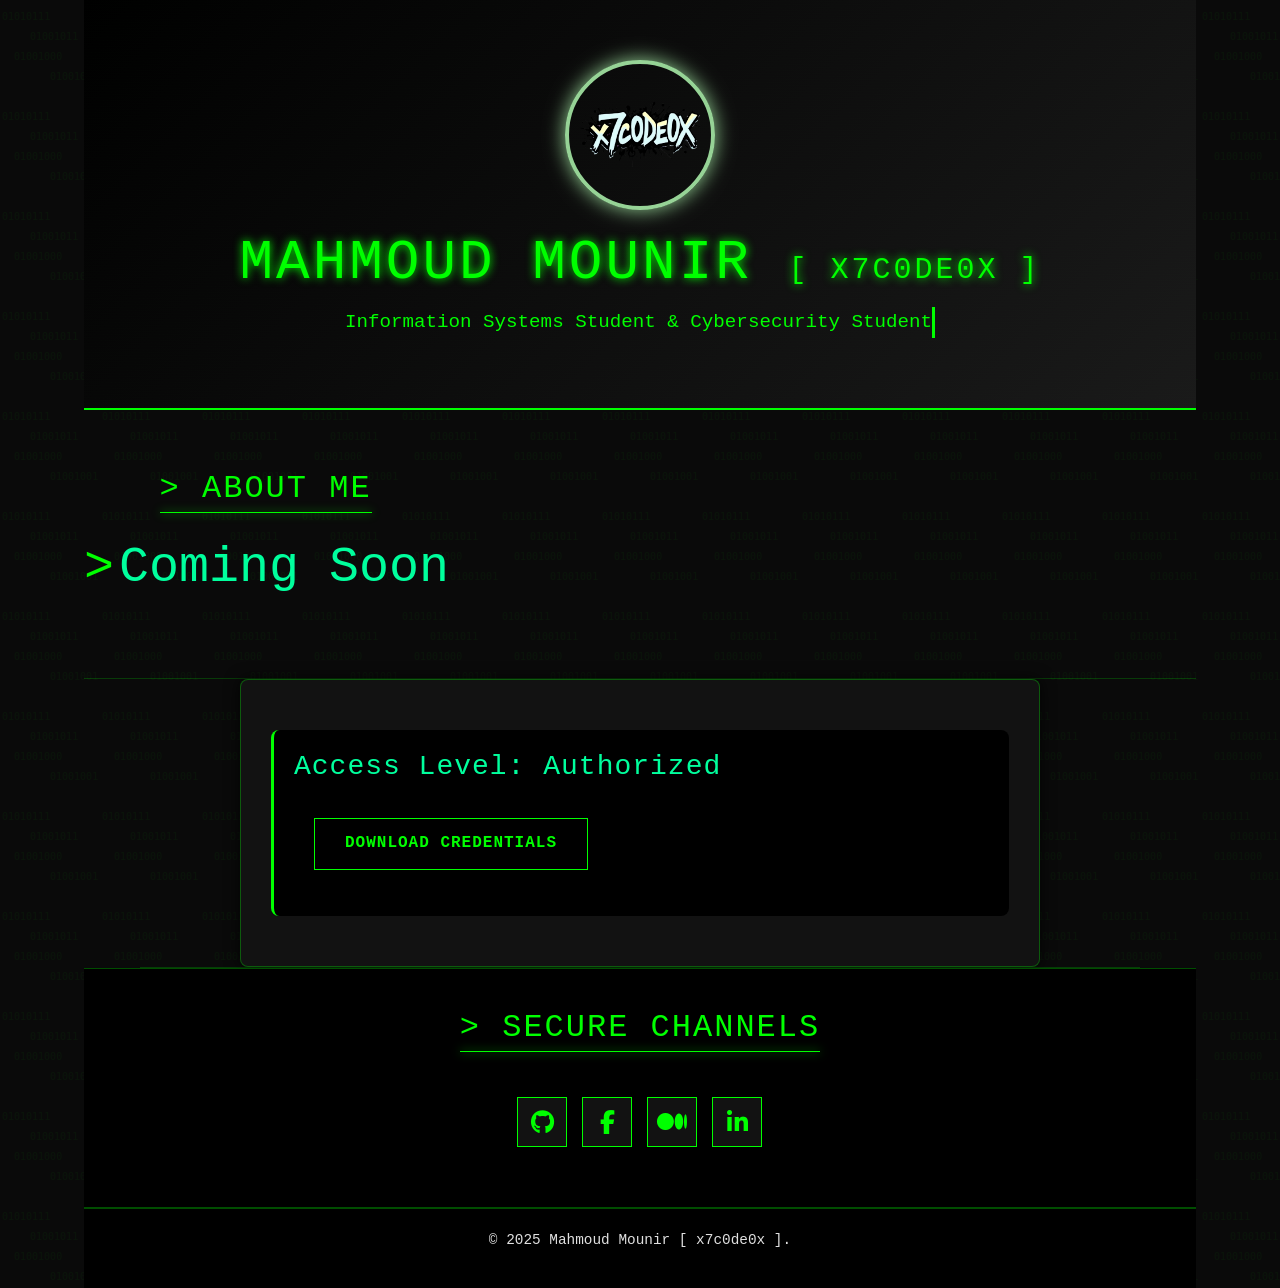
<file: index.html>
<!DOCTYPE html>
<html lang="en">
<head>
    <meta charset="UTF-8">
    <meta name="viewport" content="width=device-width, initial-scale=1.0">
    <meta name="description" content="Mahmoud Munir - Information Systems Student specializing in Cybersecurity">
    <meta name="keywords" content="information systems, cybersecurity, web development, security researcher, hacker, Mahmoud Munir">
    <title>Mahmoud Munir | Cybersecurity Portfolio</title>
    <link rel="stylesheet" href="https://cdnjs.cloudflare.com/ajax/libs/font-awesome/6.4.0/css/all.min.css">
    <link rel="stylesheet" href="https://cdn.jsdelivr.net/npm/bootstrap@5.3.2/dist/css/bootstrap.min.css">

    <style>
        :root {
            --primary-color: #0f0;
            --secondary-color: #00ff9d;
            --accent-color: #ff003c;
            --background-color: #0a0a0a;
            --bg-dark: #000000;
            --bg-light: #121212;
            --text-color: #e0e0e0;
            --text-accent: #00ff9d;
            --code-bg: #121212;
            --header-bg: linear-gradient(135deg, #000000, #1a1a1a);
        }
        
        * {
            margin: 0;
            padding: 0;
            box-sizing: border-box;
            font-family: 'Courier New', monospace;
        }
        
        @keyframes flicker {
            0%, 100% { opacity: 1; }
            3% { opacity: 0.8; }
            6% { opacity: 1; }
            9% { opacity: 0.9; }
            12% { opacity: 1; }
            50% { opacity: 1; }
            53% { opacity: 0.8; }
            56% { opacity: 1; }
        }
        
        @keyframes typing {
            from { width: 0 }
            to { width: 100% }
        }
        
        @keyframes blink {
            50% { border-color: transparent }
        }
        
        @keyframes matrix-bg {
            0% { background-position: 0% 0%; }
            100% { background-position: 0% 100%; }
        }
        
        body {
            background-color: var(--background-color);
            color: var(--text-color);
            line-height: 1.6;
            background-image: url('data:image/svg+xml;utf8,<svg xmlns="http://www.w3.org/2000/svg" width="100" height="100" viewBox="0 0 100 100"><text x="2" y="20" font-family="monospace" font-size="10" fill="rgba(0,255,0,0.04)">01010111</text><text x="30" y="40" font-family="monospace" font-size="10" fill="rgba(0,255,0,0.04)">01001011</text><text x="14" y="60" font-family="monospace" font-size="10" fill="rgba(0,255,0,0.04)">01001000</text><text x="50" y="80" font-family="monospace" font-size="10" fill="rgba(0,255,0,0.04)">01001001</text></svg>');
        }
        
        .container {
            width: 90%;
            max-width: 1200px;
            margin: 0 auto;
            padding: 0 20px;
        }
        
        header {
            background: var(--header-bg);
            color: var(--primary-color);
            padding: 60px 0;
            text-align: center;
            position: relative;
            border-bottom: 2px solid var(--primary-color);
        }
        
        .header-content {
            position: relative;
            z-index: 2;
        }
        
        .header-content h1 {
            font-size: 3.5rem;
            margin-bottom: 10px;
            text-transform: uppercase;
            letter-spacing: 3px;
            text-shadow: 0 0 10px var(--primary-color);
            animation: flicker 8s infinite;
        }
        
        .terminal-prompt {
            display: inline-block;
            width: fit-content;
            margin: 0 auto;
            overflow: hidden;
            white-space: nowrap;
            font-weight: normal;
            font-size: 1.2rem;
            border-right: 3px solid var(--primary-color);
            animation: typing 3.5s steps(40), blink 1s step-end infinite;
        }
        
        header::before {
            content: "";
            position: absolute;
            top: 0;
            left: 0;
            width: 100%;
            height: 100%;
            background-image: repeating-linear-gradient(
                0deg,
                rgba(0, 255, 0, 0.02) 1px,
                transparent 2px,
                transparent 4px
            );
            opacity: 0.5;
            pointer-events: none;
        }
        
        .profile-img {
            width: 150px;
            height: 150px;
            border-radius: 50%;
            margin-bottom: 20px;
            border: 4px solid var(--primary-color);
            box-shadow: 0 0 20px var(--primary-color);
            object-fit: cover;
            filter: grayscale(80%) contrast(120%);
        }
        
        section {
            padding: 60px 0;
            border-bottom: 1px solid rgba(0, 255, 0, 0.2);
        }
        
        h2 {
            margin-bottom: 30px;
            color: var(--primary-color);
            position: relative;
            display: inline-block;
            font-size: 2rem;
            text-transform: uppercase;
            letter-spacing: 2px;
        }
        
        h2::before {
            content: '> ';
            color: var(--primary-color);
        }
        
        h2::after {
            content: '';
            position: absolute;
            bottom: -5px;
            left: 0;
            width: 100%;
            height: 1px;
            background-color: var(--primary-color);
            box-shadow: 0 0 10px var(--primary-color);
        }
        
        .about {
            display: flex;
            flex-wrap: wrap;
            gap: 40px;
            justify-content: space-between;
            align-items: flex-start;
        }
        
        .about-content {
            flex: 1;
            min-width: 300px;
            background-color: var(--bg-light);
            padding: 25px;
            border-radius: 8px;
            box-shadow: 0 0 10px rgba(0, 255, 0, 0.1);
            border: 1px solid rgba(0, 255, 0, 0.3);
        }
        
        .about-content p {
            margin-bottom: 15px;
            font-family: 'Courier New', monospace;
            line-height: 1.8;
        }
        
        .about-content p::before {
            content: '$ ';
            color: var(--primary-color);
        }
        
        .skills {
            flex: 1;
            min-width: 300px;
            background-color: var(--bg-light);
            padding: 25px;
            border-radius: 8px;
            box-shadow: 0 0 10px rgba(0, 255, 0, 0.1);
            border: 1px solid rgba(0, 255, 0, 0.3);
        }
        
        .skills h3 {
            color: var(--primary-color);
            margin-bottom: 20px;
            text-transform: uppercase;
            letter-spacing: 1px;
        }
        
        .skill-item {
            margin-bottom: 20px;
        }
        
        .skill-item h4 {
            margin-bottom: 8px;
            color: var(--text-accent);
            display: flex;
            align-items: center;
        }
        
        .skill-item h4::before {
            content: "> ";
            color: var(--primary-color);
            margin-right: 5px;
        }
        
        .skill-progress {
            height: 8px;
            background-color: var(--bg-dark);
            border-radius: 0;
            overflow: hidden;
            position: relative;
        }
        
        .skill-fill {
            height: 100%;
            background-color: var(--primary-color);
            position: relative;
            box-shadow: 0 0 10px var(--primary-color);
        }
        
        .skill-fill::after {
            content: "";
            position: absolute;
            top: 0;
            left: 0;
            right: 0;
            bottom: 0;
            background: repeating-linear-gradient(
                90deg,
                transparent,
                transparent 2px,
                rgba(0, 0, 0, 0.3) 2px,
                rgba(0, 0, 0, 0.3) 4px
            );
        }
        
        .articles {
            background-color: var(--background-color);
        }
        
        .article-container {
            display: flex;
            flex-wrap: wrap;
            gap: 20px;
        }
        
        .article-card {
            flex: 1;
            min-width: 300px;
            background-color: var(--bg-light);
            border-radius: 8px;
            overflow: hidden;
            box-shadow: 0 0 15px rgba(0, 0, 0, 0.8);
            transition: transform 0.3s ease, box-shadow 0.3s ease;
            border: 1px solid rgba(0, 255, 0, 0.3);
        }
        
        .article-card:hover {
            transform: translateY(-5px);
            box-shadow: 0 10px 20px rgba(0, 255, 0, 0.2);
        }
        
        .article-content {
            padding: 20px;
        }
        
        .article-content h3 {
            margin-bottom: 10px;
            color: var(--text-accent);
        }
        
        .article-date {
            color: rgba(0, 255, 0, 0.7);
            font-size: 0.9rem;
            margin-bottom: 10px;
            display: block;
        }
        
        .article-content p {
            margin-bottom: 15px;
            color: var(--text-color);
        }
        
        .read-more {
            display: inline-block;
            color: var(--primary-color);
            font-weight: bold;
            text-decoration: none;
            position: relative;
            padding-left: 15px;
        }
        
        .read-more::before {
            content: '>';
            position: absolute;
            left: 0;
            transition: transform 0.2s;
        }
        
        .read-more:hover::before {
            transform: translateX(3px);
        }
        
        .cv-section {
            text-align: center;
            background-color: var(--background-color);
        }
        
        .cv-container {
            max-width: 800px;
            margin: 0 auto;
            padding: 30px;
            background-color: var(--bg-light);
            border-radius: 8px;
            box-shadow: 0 0 15px rgba(0, 0, 0, 0.8);
            border: 1px solid rgba(0, 255, 0, 0.3);
        }
        
        .cv-highlights {
            text-align: left;
            margin: 20px 0;
            padding: 20px;
            background-color: var(--bg-dark);
            border-radius: 8px;
            border-left: 3px solid var(--primary-color);
        }
        
        .cv-highlights h3 {
            margin-bottom: 15px;
            color: var(--text-accent);
            letter-spacing: 1px;
        }
        
        .cv-highlights ul {
            padding-left: 20px;
            list-style-type: none;
        }
        
        .cv-highlights li {
            margin-bottom: 12px;
            position: relative;
            padding-left: 20px;
        }
        
        .cv-highlights li::before {
            content: '>';
            position: absolute;
            left: 0;
            color: var(--primary-color);
        }
        
        .download-btn {
            display: inline-block;
            background-color: transparent;
            color: var(--primary-color);
            padding: 12px 30px;
            border: 1px solid var(--primary-color);
            text-decoration: none;
            font-weight: bold;
            text-transform: uppercase;
            letter-spacing: 1px;
            transition: all 0.3s ease;
            margin-top: 20px;
            position: relative;
            overflow: hidden;
            z-index: 1;
        }
        
        .download-btn::before {
            content: '';
            position: absolute;
            top: 0;
            left: -100%;
            width: 100%;
            height: 100%;
            background-color: var(--primary-color);
            transition: all 0.3s ease;
            z-index: -1;
        }
        
        .download-btn:hover {
            color: var(--bg-dark);
        }
        
        .download-btn:hover::before {
            left: 0;
        }
        
        .social-links {
            background-color: var(--bg-dark);
            color: var(--text-color);
            text-align: center;
            padding: 40px 0;
            border-top: 1px solid rgba(0, 255, 0, 0.3);
            border-bottom: 1px solid rgba(0, 255, 0, 0.3);
        }
        
        .social-icons {
            display: flex;
            justify-content: center;
            gap: 15px;
            margin: 20px 0;
        }
        
        .social-icon {
            display: flex;
            align-items: center;
            justify-content: center;
            width: 50px;
            height: 50px;
            background-color: var(--bg-light);
            border: 1px solid var(--primary-color);
            color: var(--primary-color);
            text-decoration: none;
            font-size: 1.5rem;
            transition: all 0.3s ease;
            position: relative;
            overflow: hidden;
        }
        
        .social-icon::before {
            content: '';
            position: absolute;
            top: 0;
            left: -100%;
            width: 100%;
            height: 100%;
            background-color: var(--primary-color);
            transition: all 0.3s ease;
            z-index: 0;
        }
        
        .social-icon:hover {
            color: var(--bg-dark);
        }
        
        .social-icon:hover::before {
            left: 0;
        }
        
        .social-icon i {
            position: relative;
            z-index: 1;
        }
        
        footer {
            text-align: center;
            padding: 20px 0;
            background-color: var(--bg-dark);
            color: var(--text-color);
            font-size: 0.9rem;
            border-top: 1px solid rgba(0, 255, 0, 0.3);
        }
        
        /* Matrix Digital Rain Effect */
        .matrix-overlay {
            position: fixed;
            top: 0;
            left: 0;
            width: 100%;
            height: 100%;
            pointer-events: none;
            z-index: 9999;
            opacity: 0.1;
        }
        
        /* Responsive Styles */
        @media screen and (max-width: 768px) {
            header {
                padding: 40px 0;
            }
            
            .header-content h1 {
                font-size: 2rem;
            }
            
            section {
                padding: 40px 0;
            }
            
            .article-card {
                min-width: 100%;
            }
            
            .terminal-prompt {
                font-size: 0.9rem;
            }
        }
    </style>
</head>
<body class="container">
    <!-- Matrix Digital Rain Effect Canvas -->
    <canvas id="matrix" class="matrix-overlay"></canvas>

    <!-- Header Section -->
    <header>
        <div class="container">
            <div class="header-content">
                <img src="./icon.png" alt="Mahmoud Munir profile photo" class="profile-img">
                <h1>Mahmoud Mounir <span style="font-size: 30px;">[ x7c0de0x ]</span> </h1>
                <p class="terminal-prompt">Information Systems Student & Cybersecurity Student</p>
            </div>
        </div>
    </header>

    <!-- About Section -->
    <section id="about">
        <div class="container">
            <h2>About Me</h2>
          
        </div>
        <div class="skill-item">
            <h4 style="font-size: 50px;  left: 480px;" > Coming Soon</h4>
            </div>
    </section>
    

 <section class="container">

    <div class="cv-container">
        <div class="cv-highlights">
            <h3>Access Level: Authorized</h3>
            <ul>
                <a href="https://ucarecdn.com/f521eb92-f007-4dc2-b520-cea3478f81ec/MahmoudMounir.pdf" target="_blank" class="download-btn">Download Credentials</a>
            </ul>
        </div>
        
 </section>
 
    



     
    <!-- Social Links Section -->
    <div class="social-links">
        <div class="container">
            <h2>Secure Channels</h2>
            <div class="social-icons">
                <a href="https://github.com/Mahm0udMunir0" class="social-icon" target="_blank" aria-label="GitHub">
                    <i class="fab fa-github"></i>
                </a>
                <a href="https://www.facebook.com/mahmoud.munir.58/" target="_blank"  class="social-icon" aria-label="Facebook">
                    <i class="fab fa-facebook-f"></i>
                </a>
                <a href="https://medium.com/@x7c0dex0" class="social-icon" target="_blank" aria-label="Medium">
                    <i class="fab fa-medium-m"></i>
                </a>
                
                <a href="https://www.linkedin.com/in/mahmoud0-mounir0/"  target="_blank"  class="social-icon" aria-label="LinkedIn">
                    <i class="fab fa-linkedin-in"></i>
                </a>
            </div>
            
        </div>
    </div>

    <!-- Footer -->
    <footer>
        <div class="container">
            <p>&copy; 2025 Mahmoud Mounir [ x7c0de0x ]. </p>
        </div>
    </footer>
    <script src="https://cdn.jsdelivr.net/npm/bootstrap@5.3.2/dist/js/bootstrap.bundle.min.js"></script>

    <script>
        // Matrix Digital Rain Effect
        const canvas = document.getElementById('matrix');
        const ctx = canvas.getContext('2d');
        
        canvas.width = window.innerWidth;
        canvas.height = window.innerHeight;
        
        const chars = '01アァカサタナハマヤャラワガザダバパイィキシチニヒミリヰギジヂビピウゥクスツヌフムユュルグズブヅプエェケセテネヘメレヱゲゼデベペオォコソトノホモヨョロヲゴゾドボポヴッン';
        const matrix = chars.split('');
        
        const fontSize = 14;
        const columns = canvas.width / fontSize;
        
        const drops = [];
        
        for(let i = 0; i < columns; i++) {
            drops[i] = 1;
        }
        
        function draw() {
            ctx.fillStyle = 'rgba(0, 0, 0, 0.05)';
            ctx.fillRect(0, 0, canvas.width, canvas.height);
            
            ctx.fillStyle = '#0f0';
            ctx.font = fontSize + 'px monospace';
            
            for(let i = 0; i < drops.length; i++) {
                const text = matrix[Math.floor(Math.random() * matrix.length)];
                ctx.fillText(text, i * fontSize, drops[i] * fontSize);
                
                if(drops[i] * fontSize > canvas.height && Math.random() > 0.975) {
                    drops[i] = 0;
                }
                
                drops[i]++;
            }
        }
        
        setInterval(draw, 35);
        
        // Resize canvas when window is resized
        window.addEventListener('resize', () => {
            canvas.width = window.innerWidth;
            canvas.height = window.innerHeight;
        });
        
        // Smooth scrolling for anchor links
        document.querySelectorAll('a[href^="#"]').forEach(anchor => {
            anchor.addEventListener('click', function (e) {
                e.preventDefault();
                
                document.querySelector(this.getAttribute('href')).scrollIntoView({
                    behavior: 'smooth'
                });
            });
        });
        
        // Terminal typing effect for paragraphs
        document.querySelectorAll('.about-content p').forEach((paragraph, index) => {
            const originalText = paragraph.textContent;
            paragraph.textContent = '';
            
            let i = 0;
            const typeSpeed = 30;
            const delay = index * 300;
            
            setTimeout(() => {
                function typeWriter() {
                    if (i < originalText.length) {
                        paragraph.textContent += originalText.charAt(i);
                        i++;
                        setTimeout(typeWriter, Math.random() * typeSpeed + 10);
                    }
                }
                typeWriter();
            }, delay);
        });
        
        // For demonstration purposes: CV download handler
        document.querySelector('.download-btn').addEventListener('click', function(e) {
            alert('Access granted. Downloading credentials file...');
        
        // For demonstration purposes: Article read more functionality
        document.querySelectorAll('.read-more').forEach(link => {
            link.addEventListener('click', function(e) {
                e.preventDefault();
                const articleTitle = this.parentElement.querySelector('h3').textContent;
                alert(`Decrypting research file: "${articleTitle}"`);
            });
        });
    </script>
</body>
</html>
</file>
